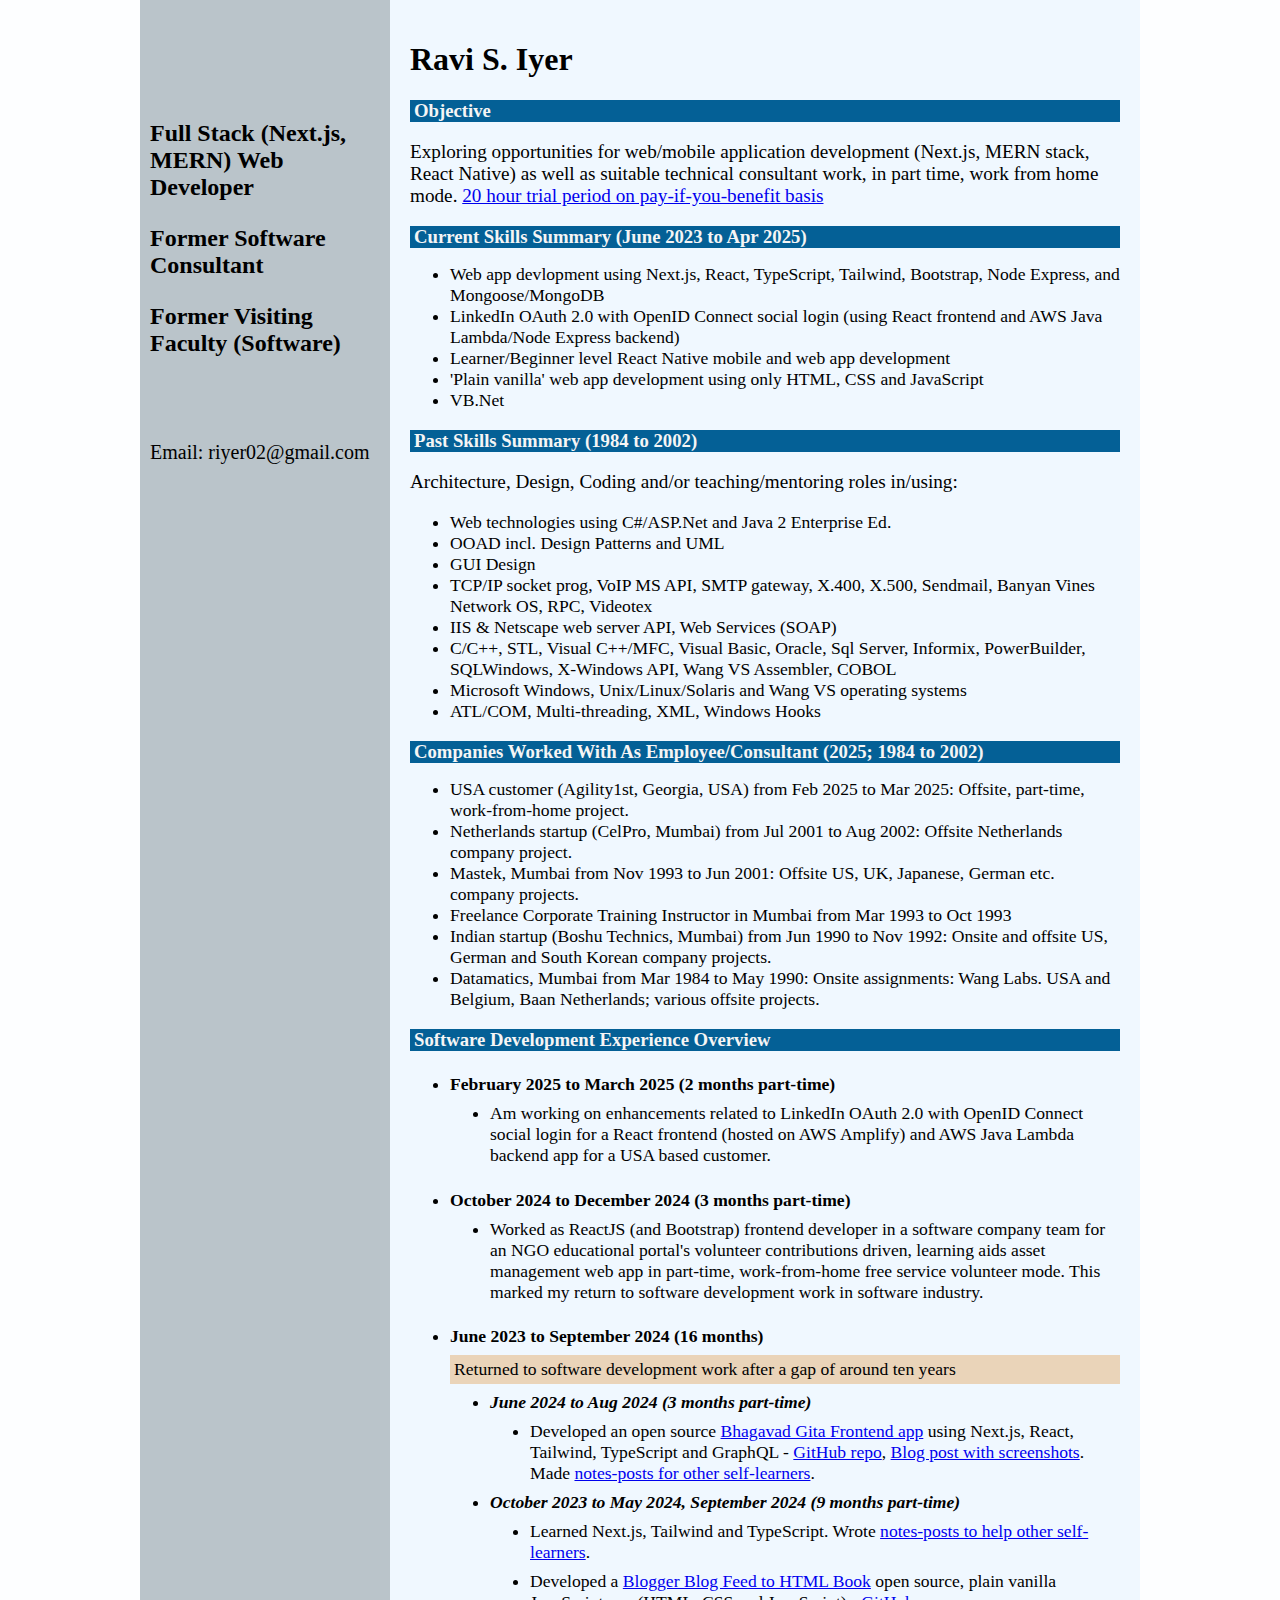
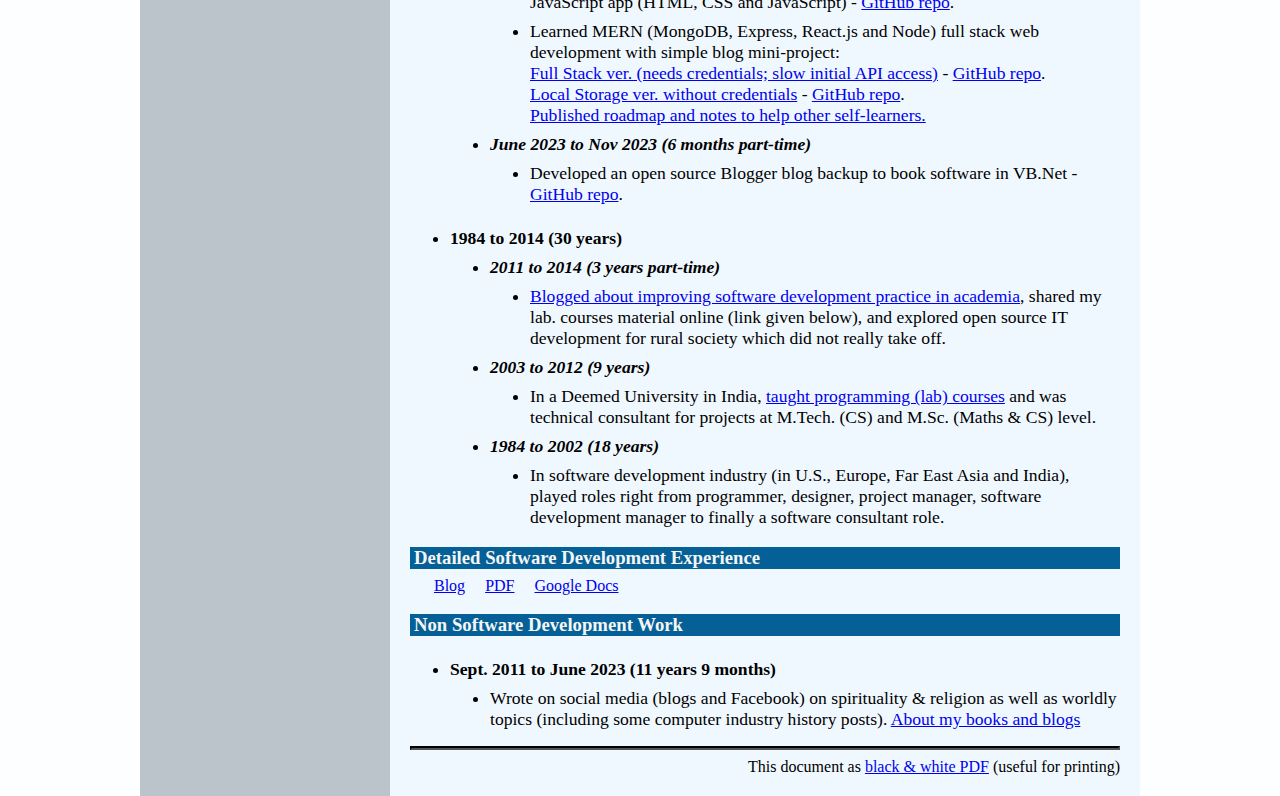
<file: index.html>
<!DOCTYPE html>
<html lang="en">
  <head>
    <meta charset="UTF-8" />
    <meta name="viewport" content="width=device-width, initial-scale=1.0" />
    <meta
      name="description"
      content="Ravi S. Iyer résumé / curriculum vitae / CV / biodata"
    />
    <meta
      name="keywords"
      content="résumé, resume, curriculum vitae, CV, biodata"
    />
    <meta name="author" content="Ravi S. Iyer" />
    <title>Ravi S. Iyer résumé/biodata</title>
    <link rel="stylesheet" href="index.css" id="stylesheet_colour" />

    <script>
      var urlParams = new URLSearchParams(window.location.search);
      const displayParamName = "display";
      const displayParamBWValue = "blackandwhite";
      if (
        urlParams.has(displayParamName) &&
        urlParams.get(displayParamName).toLowerCase() === displayParamBWValue
      ) {
        let sheet = document.getElementById("stylesheet_colour");
        if (sheet) {
          sheet.disabled = true;
          sheet.parentNode.removeChild(sheet);
        }

        let head = document.getElementsByTagName("HEAD")[0];
        let link = document.createElement("link");
        link.rel = "stylesheet";
        link.type = "text/css";
        link.href = "index.css";
        link.href = "index-bw.css";
        head.appendChild(link);
      }
    </script>
  </head>
  <body>
    <div class="full">
      <h1 class="namefull">Ravi S. Iyer</h1>
      <div class="left">
        <p class="fullstackdev">Full Stack (Next.js, MERN) Web Developer</p>
        <p class="hideonsmalldev">Former Software Consultant</p>
        <p class="hideonsmalldev">Former Visiting Faculty (Software)</p>
        <!-- <p class="hideonsmalldev">Social Media Writer</p> -->
        <p class="email">Email: riyer02@gmail.com</p>
      </div>
      <div class="right">
        <h1 class="nameright">Ravi S. Iyer</h1>
        <h3 class="objectiveheading">Objective</h3>
        <p class="objectivetext">
          Exploring opportunities for web/mobile application development (Next.js, MERN
          stack, React Native) as well as suitable technical consultant work, in part time,
          work from home mode. <a href="https://raviswdev.blogspot.com/p/seeking-mern-stack-web-development-part.html">20 hour trial period on pay-if-you-benefit basis</a>
        </p>
        <h3>Current Skills Summary (June 2023 to Apr 2025)</h3>
        <ul>
          <li class="toplevelbullet">
            Web app devlopment using Next.js, React, TypeScript, Tailwind, Bootstrap, Node
            Express, and Mongoose/MongoDB
          </li>
          <li class="toplevelbullet">
            LinkedIn OAuth 2.0 with OpenID Connect social login (using React frontend and AWS Java Lambda/Node Express backend)
          </li>
          <li class="toplevelbullet">
            Learner/Beginner level React Native mobile and web app development
          </li>
          <li class="toplevelbullet">
            'Plain vanilla' web app development using only HTML, CSS and
            JavaScript
          </li>
          <li class="toplevelbullet">VB.Net</li>
        </ul>
        <h3>Past Skills Summary (1984 to 2002)</h3>
        <p class="objectivetext">
          Architecture, Design, Coding and/or teaching/mentoring roles in/using:
        </p>
        <ul>
          <li class="toplevelbullet">
            Web technologies using C#/ASP.Net and Java 2 Enterprise Ed.
          </li>
          <li class="toplevelbullet">OOAD incl. Design Patterns and UML</li>
          <li class="toplevelbullet">GUI Design</li>
          <li class="toplevelbullet">
            TCP/IP socket prog, VoIP MS API, SMTP gateway, X.400, X.500,
            Sendmail, Banyan Vines Network OS, RPC, Videotex
          </li>
          <li class="toplevelbullet">
            IIS & Netscape web server API, Web Services (SOAP)
          </li>
          <li class="toplevelbullet">
            C/C++, STL, Visual C++/MFC, Visual Basic, Oracle, Sql Server,
            Informix, PowerBuilder, SQLWindows, X-Windows API, Wang VS
            Assembler, COBOL
          </li>
          <li class="toplevelbullet">
            Microsoft Windows, Unix/Linux/Solaris and Wang VS operating systems
          </li>
          <li class="toplevelbullet">
            ATL/COM, Multi-threading, XML, Windows Hooks
          </li>
        </ul>
        <h3>Companies Worked With As Employee/Consultant (2025; 1984 to 2002)</h3>
        <ul>
          <li class="toplevelbullet">
            USA customer (Agility1st, Georgia, USA) from Feb 2025 to Mar 2025:
            Offsite, part-time, work-from-home project.
          </li>
          <li class="toplevelbullet">
            Netherlands startup (CelPro, Mumbai) from Jul 2001 to Aug 2002:
            Offsite Netherlands company project.
          </li>
          <li class="toplevelbullet">
            Mastek, Mumbai from Nov 1993 to Jun 2001: Offsite US, UK, Japanese,
            German etc. company projects.
          </li>
          <li class="toplevelbullet">
            Freelance Corporate Training Instructor in Mumbai from Mar 1993 to
            Oct 1993
          </li>
          <li class="toplevelbullet">
            Indian startup (Boshu Technics, Mumbai) from Jun 1990 to Nov 1992:
            Onsite and offsite US, German and South Korean company projects.
          </li>
          <li class="toplevelbullet">
            Datamatics, Mumbai from Mar 1984 to May 1990: Onsite assignments:
            Wang Labs. USA and Belgium, Baan Netherlands; various offsite
            projects.
          </li>
        </ul>
        <h3>Software Development Experience Overview</h3>
        <ul>
          <li class="toplevelbullet">
            <h4>February 2025 to March 2025 (2 months part-time)</h4>
            <ul>
              <li>
                Am working on enhancements related to LinkedIn OAuth 2.0 with OpenID Connect social login for a React frontend (hosted on AWS Amplify) and AWS Java Lambda backend app for a USA based customer.
              </li>
            </ul>
          </li>
          <li class="toplevelbullet">
            <h4>October 2024 to December 2024 (3 months part-time)</h4>
            <ul>
              <li>
                 Worked as ReactJS (and Bootstrap) frontend developer in a software company team for an NGO educational portal's volunteer contributions driven, learning aids asset management web app in part-time, work-from-home free service volunteer mode. This marked my return to software development work in software industry.
              </li>
            </ul>
          </li>
          <li class="toplevelbullet">
            <h4>June 2023 to September 2024 (16 months)</h4>
            <p class="returnedtosoftware">
              Returned to software development work after a gap of around ten
              years
            </p>
            <ul>
              <li class="secondlevelperiod">
                June 2024 to Aug 2024 (3 months part-time)
                <ul>
                  <li>
                    Developed an open source
                    <a href="https://gita-rsi.vercel.app/"
                      >Bhagavad Gita Frontend app</a
                    >
                    using Next.js, React, Tailwind, TypeScript and GraphQL -
                    <a href="https://github.com/ravisiyer/gita">GitHub repo</a>,
                    <a
                      href="https://raviswdev.blogspot.com/2024/08/gita-web-app-nextjs-open-source-v14.html"
                      >Blog post with screenshots</a
                    >. Made
                    <a
                      href="https://raviswdev.blogspot.com/2024/08/notes-on-enhancements-and-bugfixes-to_21.html"
                      >notes-posts for other self-learners</a
                    >.
                  </li>
                </ul>
              </li>
              <li class="secondlevelperiod">
                October 2023 to May 2024, September 2024 (9 months part-time)
                <ul>
                  <li>
                    Learned Next.js, Tailwind and TypeScript. Wrote
                    <a
                      href="https://raviswdev.blogspot.com/2024/04/notes-on-learning-nextjs.html"
                      >notes-posts to help other self-learners</a
                    >.
                  </li>
                  <li>
                    Developed a
                    <a href="https://bloggerfeedtobook.netlify.app/"
                      >Blogger Blog Feed to HTML Book</a
                    >
                    open source, plain vanilla JavaScript app (HTML, CSS and
                    JavaScript) -
                    <a
                      href="https://github.com/ravisiyer/BlogFeedToHTMLBookDynScript"
                      >GitHub repo</a
                    >.
                  </li>
                  <li>
                    Learned MERN (MongoDB, Express, React.js and Node) full
                    stack web development with simple blog mini-project:<br /><a
                      href="https://ravisiyerblogfs.netlify.app/"
                      >Full Stack ver. (needs credentials; slow initial API
                      access)</a
                    >&nbsp;-
                    <a href="https://github.com/ravisiyer/react_blog_fs_netlify"
                      >GitHub repo</a
                    >.<br />
                    <a href="https://ravisiyerblog.netlify.app/"
                      >Local Storage ver. without credentials</a
                    >&nbsp;-
                    <a href="https://github.com/ravisiyer/react_cawv_blog_ls"
                      >GitHub repo</a
                    >.<br />
                    <a
                      href="https://raviswdev.blogspot.com/2024/03/updated-roadmap-and-extensive-and-well.html"
                      >Published roadmap and notes to help other
                      self-learners.</a
                    >
                  </li>
                </ul>
              </li>
              <li class="secondlevelperiod">
                June 2023 to Nov 2023 (6 months part-time)
                <ul>
                  <li>
                    Developed an open source Blogger blog backup to book
                    software in VB.Net -
                    <a href="https://github.com/ravisiyer/BlogBackupToBook"
                      >GitHub repo</a
                    >.
                  </li>
                </ul>
              </li>
            </ul>
          </li>
          <li class="toplevelbullet">
            <h4>1984 to 2014 (30 years)</h4>
            <ul>
              <li class="secondlevelperiod">
                2011 to 2014 (3 years part-time)
                <ul>
                  <li>
                    <a href="https://eklavyasai.blogspot.com/"
                      >Blogged about improving software development practice in
                      academia</a
                    >, shared my lab. courses material online (link given
                    below), and explored open source IT development for rural
                    society which did not really take off.
                  </li>
                </ul>
              </li>
              <li class="secondlevelperiod">
                2003 to 2012 (9 years)
                <ul>
                  <li>
                    In a Deemed University in India,
                    <a href="https://raviiyerteaches.wordpress.com/"
                      >taught programming (lab) courses</a
                    >
                    and was technical consultant for projects at M.Tech. (CS)
                    and M.Sc. (Maths &amp; CS) level.
                  </li>
                </ul>
              </li>
              <li class="secondlevelperiod">
                1984 to 2002 (18 years)
                <ul>
                  <li>
                    In software development industry (in U.S., Europe, Far East
                    Asia and India), played roles right from programmer,
                    designer, project manager, software development manager to
                    finally a software consultant role.
                  </li>
                </ul>
              </li>
            </ul>
          </li>
        </ul>
        <h3>Detailed Software Development Experience</h3>
        <div class="dsde">
          <a href="https://raviswdev.blogspot.com/p/ravi-s-iyer-detailed-software.html">Blog</a>
          <a href="https://drive.google.com/file/d/1RgscfT7WMTw003uXiXSGE0j9UPO2qSj-/view?usp=sharing">PDF</a>
          <a href="https://docs.google.com/document/d/1NsK4R8MxVHpNpZZmSGcIgqgIk90Bh6ZLJKQ4FbrAKy0/edit?usp=sharing">Google Docs</a>
        </div>
        <h3>Non Software Development Work</h3>
        <ul>
          <li class="toplevelbullet">
            <h4>Sept. 2011 to June 2023 (11 years 9 months)</h4>
            <ul>
              <li>
                Wrote on social media (blogs and Facebook) on spirituality &amp;
                religion as well as worldly topics (including some computer
                industry history posts).
                <a
                  href="https://ravisiyer.blogspot.com/p/about-ravi-s-iyer.html"
                  >About my books and blogs</a
                >
              </li>
            </ul>
          </li>
        </ul>
        <div class="printbw">
          <hr class="endhr" />
          This document as 
          <!-- <a href="https://drive.google.com/file/d/1CUhOkIKPphgXMBqotx0iMVmlDe1sUPup/view?usp=sharing">colour PDF</a> and  -->
          <a href="https://drive.google.com/file/d/1wBKhWMeamoqBrpqVxS5uO3M6wAJrMIsV/view?usp=sharing">black & white PDF</a> (useful for printing)
          <!-- <a href="./index.html?display=blackandwhite"
            >Plain black and white version</a
          >
          (useful for printing) -->
        </div>
      </div>
    </div>
  </body>
</html>
</file>
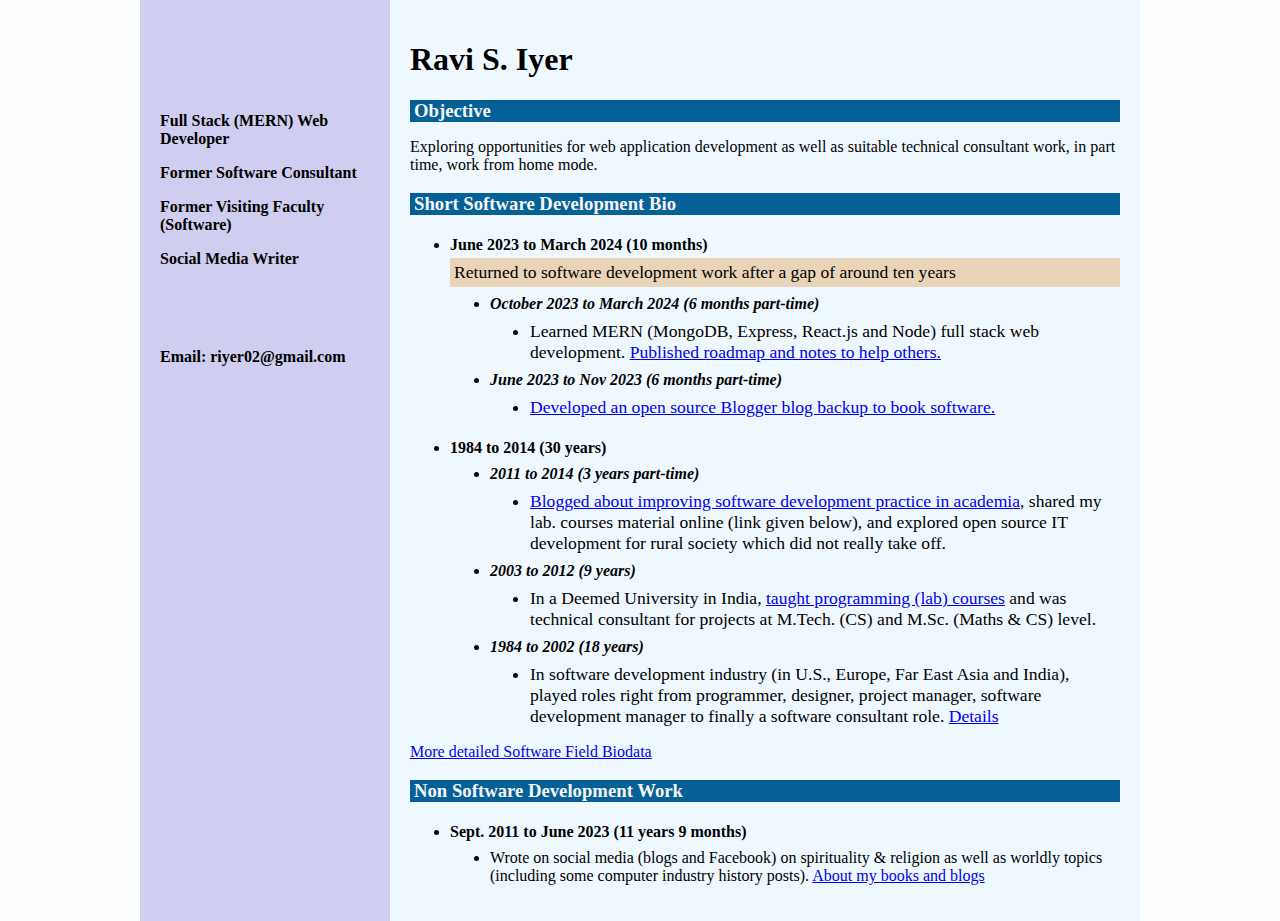
<file: Short-bio.html>
<!DOCTYPE html>
<html lang="en">
  <head>
    <meta charset="UTF-8" />
    <meta name="viewport" content="width=device-width, initial-scale=1.0" />
    <title>Ravi S. Iyer - Short Bio</title>
    <link rel="stylesheet" href="Short-bio.css" />
  </head>
  <body>
    <div class="full">
      <div class="left">
        <p class="fullstackdev">Full Stack (MERN) Web Developer</p>
        <p>Former Software Consultant</p>
        <p>Former Visiting Faculty (Software)</p>
        <p>Social Media Writer</p>
        <!-- <ul>
          <li>Full Stack (MERN) Web Developer</li>
          <li>Former Software Consultant</li>
          <li>Former Visiting Faculty (Software)</li>
          <li>Social Media Writer</li>
        </ul> -->
        <p class="email">Email: riyer02@gmail.com</p>
      </div>
      <div class="right">
        <h1>Ravi S. Iyer</h1>
        <h3 style="margin-bottom: 0.5rem">Objective</h3>
        <p>
          Exploring opportunities for web application development as well as
          suitable technical consultant work, in part time, work from home mode.
        </p>
        <h3 style="margin-bottom: 0.5rem">Short Software Development Bio</h3>
        <ul>
          <li class="toplevelbullet">
            <h4 style="margin-bottom: 0.25rem">
              June 2023 to March 2024 (10 months)
            </h4>
            <p class="returnedtosoftware">
              Returned to software development work after a gap of around ten
              years
            </p>
            <ul>
              <li class="secondlevelperiod">
                October 2023 to March 2024 (6 months part-time)
                <ul>
                  <li>
                    Learned MERN (MongoDB, Express, React.js and Node) full
                    stack web development.
                    <a
                      href="https://raviswdev.blogspot.com/2024/03/updated-roadmap-and-extensive-and-well.html"
                      >Published roadmap and notes to help others.</a
                    >
                  </li>
                </ul>
              </li>
              <li class="secondlevelperiod">
                June 2023 to Nov 2023 (6 months part-time)
                <ul>
                  <li>
                    <a href="https://github.com/ravisiyer/BlogBackupToBook"
                      >Developed an open source Blogger blog backup to book
                      software.</a
                    >
                  </li>
                </ul>
              </li>
            </ul>
          </li>
          <li class="toplevelbullet">
            <h4 style="margin-bottom: 0.5rem">1984 to 2014 (30 years)</h4>
            <ul>
              <li class="secondlevelperiod">
                2011 to 2014 (3 years part-time)
                <ul>
                  <li>
                    <a href="https://eklavyasai.blogspot.com/"
                      >Blogged about improving software development practice in
                      academia</a
                    >, shared my lab. courses material online (link given
                    below), and explored open source IT development for rural
                    society which did not really take off.
                  </li>
                </ul>
              </li>
              <li class="secondlevelperiod">
                2003 to 2012 (9 years)
                <ul>
                  <li>
                    In a Deemed University in India,
                    <a href="https://raviiyerteaches.wordpress.com/"
                      >taught programming (lab) courses</a
                    >
                    and was technical consultant for projects at M.Tech. (CS)
                    and M.Sc. (Maths &amp; CS) level.
                  </li>
                </ul>
              </li>
              <li class="secondlevelperiod">
                1984 to 2002 (18 years)
                <ul>
                  <li>
                    In software development industry (in U.S., Europe, Far East
                    Asia and India), played roles right from programmer,
                    designer, project manager, software development manager to
                    finally a software consultant role.
                    <a
                      href="https://ravisiyer.files.wordpress.com/2011/09/raviiyerindustryworkexperience.pdf"
                      >Details</a
                    >
                  </li>
                </ul>
              </li>
            </ul>
          </li>
        </ul>
        <div>
          <a
            href="https://raviswdev.blogspot.com/2024/03/ravi-s-iyer-software-field-biodata.html"
            >More detailed&nbsp;Software Field Biodata</a
          >
        </div>

        <h3 style="margin-bottom: 0.5rem">Non Software Development Work</h3>
        <ul>
          <li class="toplevelbullet">
            <h4 style="margin-bottom: 0.5rem">
              Sept. 2011 to June 2023 (11 years 9 months)
            </h4>
            <ul>
              <li>
                Wrote on social media (blogs and Facebook) on spirituality &amp;
                religion as well as worldly topics (including some computer
                industry history posts).
                <a
                  href="https://ravisiyer.blogspot.com/p/about-ravi-s-iyer.html"
                  >About my books and blogs</a
                >
              </li>
            </ul>
          </li>
        </ul>
      </div>
    </div>
  </body>
</html>
</file>
<file: index.css>
/* Based on https://www.geeksforgeeks.org/how-to-create-a-cv-using-html-and-host-in-github/
  Many thanks to them. */
/* * {
  margin: 0;
  padding: 0;
  box-sizing: border-box;
} */
body {
  margin: 0;
  background-color: rgb(253, 254, 255);
  display: flex;
  justify-content: center;
  align-items: center;
}
.full {
  max-width: 1000px;
  min-height: 100px;
  background-color: rgb(245, 239, 231);
  margin: 0px;
  display: grid;
  grid-template-columns: 25% auto;
}
.left {
  background-color: rgb(186, 196, 202);
  color: rgb(0, 0, 0);
  padding-top: 6rem;
  padding-left: 10px;
  padding-right: 10px;
}
.left p {
  font-weight: bold;
  font-size: 1.5rem;
  margin-bottom: 0.5rem;
  word-break: break-word;
}
.hideonsmalldev {
  display: block;
}
.right {
  background-color: aliceblue;
  padding: 20px;
}
.toplevelbullet {
  list-style-type: disc;
  padding-left: auto;
  font-size: 1.1rem;
}
.objectiveheading {
  margin-bottom: 0.5rem;
}
.objectivetext {
  font-size: 1.2rem;
}
.returnedtosoftware {
  color: rgb(0, 0, 0);
  background-color: rgb(234, 212, 185);
  font-size: 1.1rem;
  margin-top: 0;
  margin-bottom: 0.25rem;
  list-style-type: none;
  padding: 0.25rem;
}
.toplevelbullet li {
  list-style-type: disc;
  margin-top: 0.5rem;
  margin-bottom: 0.5rem;
  font-size: 1.1rem;
}
.toplevelbullet li li {
  list-style-type: disc;
  padding-left: auto;
  font-weight: normal;
  font-size: 1.1rem;
}
.secondlevelperiod {
  font-weight: bold;
  font-style: italic;
}
.secondlevelperiod li {
  font-weight: normal;
  font-style: normal;
}
.fullstackdev {
  font-weight: bold;
}
.email {
  padding-top: 4rem;
  font-weight: normal !important;
  font-size: 1.25rem !important;
  word-break: break-all;
}
h3 {
  background-color: rgb(4, 96, 150);
  color: whitesmoke;
  padding-left: 0.25rem;
  margin-bottom: 0.5rem;
}
h4 {
  margin-bottom: 0.5rem;
}
.namefull {
  display: none;
}

.printbw {
  text-align: right;
}

.endhr {
  border-width: 2px;
  border-color: black;
}

.dsde {
  display: flex;
  align-items: center;
  gap: 20px;
  padding-left: 1.5rem;
}

@media only screen and (max-width: 768px) {
  body {
    margin: 0;
    background-color: aliceblue;
  }
  .full {
    min-height: 100px;
    background-color: aliceblue;
    margin: 0px;
    display: block;
  }
  .left {
    color: rgb(0, 0, 0);
    background-color: aliceblue;
    padding-left: 20px;
    padding-top: 0;
    padding-bottom: 0;
    margin-bottom: 0;
  }
  .left p {
    font-weight: bold;
    margin-bottom: 0.25rem;
    margin-top: 0;
    word-break: break-word;
  }
  .right {
    padding-top: 10px;
  }
  .hideonsmalldev {
    display: none;
  }
  .namefull {
    padding-left: 20px;
    display: block;
    margin-bottom: 10px;
  }
  .nameright {
    display: none;
  }
  .objectiveheading {
    margin-top: 0;
  }
  .email {
    padding-top: 0.25rem;
    padding-bottom: 0;
  }
}
</file>
<file: Short-bio.css>
/* From https://www.geeksforgeeks.org/how-to-create-a-cv-using-html-and-host-in-github/ */
/* * {
  margin: 0;
  padding: 0;
  box-sizing: border-box;
} */
body {
  margin: 0;
  background-color: rgb(253, 254, 255);
  display: flex;
  justify-content: center;
  align-items: center;
}
.full {
  /* width: 80%; */
  max-width: 1000px;
  min-height: 100px;
  background-color: rgb(245, 239, 231);
  margin: 0px;
  display: grid;
  grid-template-columns: 25% auto;
  /* grid-template-columns: 1fr 4fr; */
}
.left {
  /* position: initial; */
  background-color: rgb(208, 206, 240);
  color: rgb(0, 0, 0);
  padding-top: 6rem;
  padding-left: 20px;
  padding-right: 20px;
}
.left p {
  font-weight: bold;
  margin-bottom: 0.5rem;
}
.right {
  /* position: initial; */
  /* background-color: rgb(162, 202, 206); */
  background-color: aliceblue;
  padding: 20px;
}
.toplevelbullet {
  list-style-type: disc;
  padding-left: auto;
}
.returnedtosoftware {
  color: rgb(0, 0, 0);
  background-color: rgb(234, 212, 185);
  /* font-weight: bold; */
  /* font-style: italic; */
  font-size: 1.1rem;
  margin-top: 0;
  margin-bottom: 0.25rem;
  padding: 0.25rem;
}
.toplevelbullet li {
  list-style-type: disc;
  /* padding-left: 1rem; */
  /* margin-left: 2rem; */
  margin-top: 0.5rem;
  margin-bottom: 0.5rem;
}
.toplevelbullet li li {
  list-style-type: disc;
  padding-left: auto;
  font-weight: normal;
  font-size: 1.1rem;
}
.secondlevelperiod {
  font-weight: bold;
  font-style: italic;
}
.secondlevelperiod li {
  font-weight: normal;
  font-style: normal;
}
.returnedtosoftware {
  list-style-type: none;
}
.fullstackdev {
  font-weight: bold;
}
.email {
  padding-top: 4rem;
  font-weight: normal;
  word-break: break-all;
}
h3 {
  background-color: rgb(4, 96, 150);
  color: whitesmoke;
  padding-left: 0.25rem;
}
/* .image,
.Contact,
.Skills,
.Language,
.Hobbies,
.title,
.Summary,
.Experience,
.Education,
.project {
  margin-bottom: 30px;
} */
</file>
